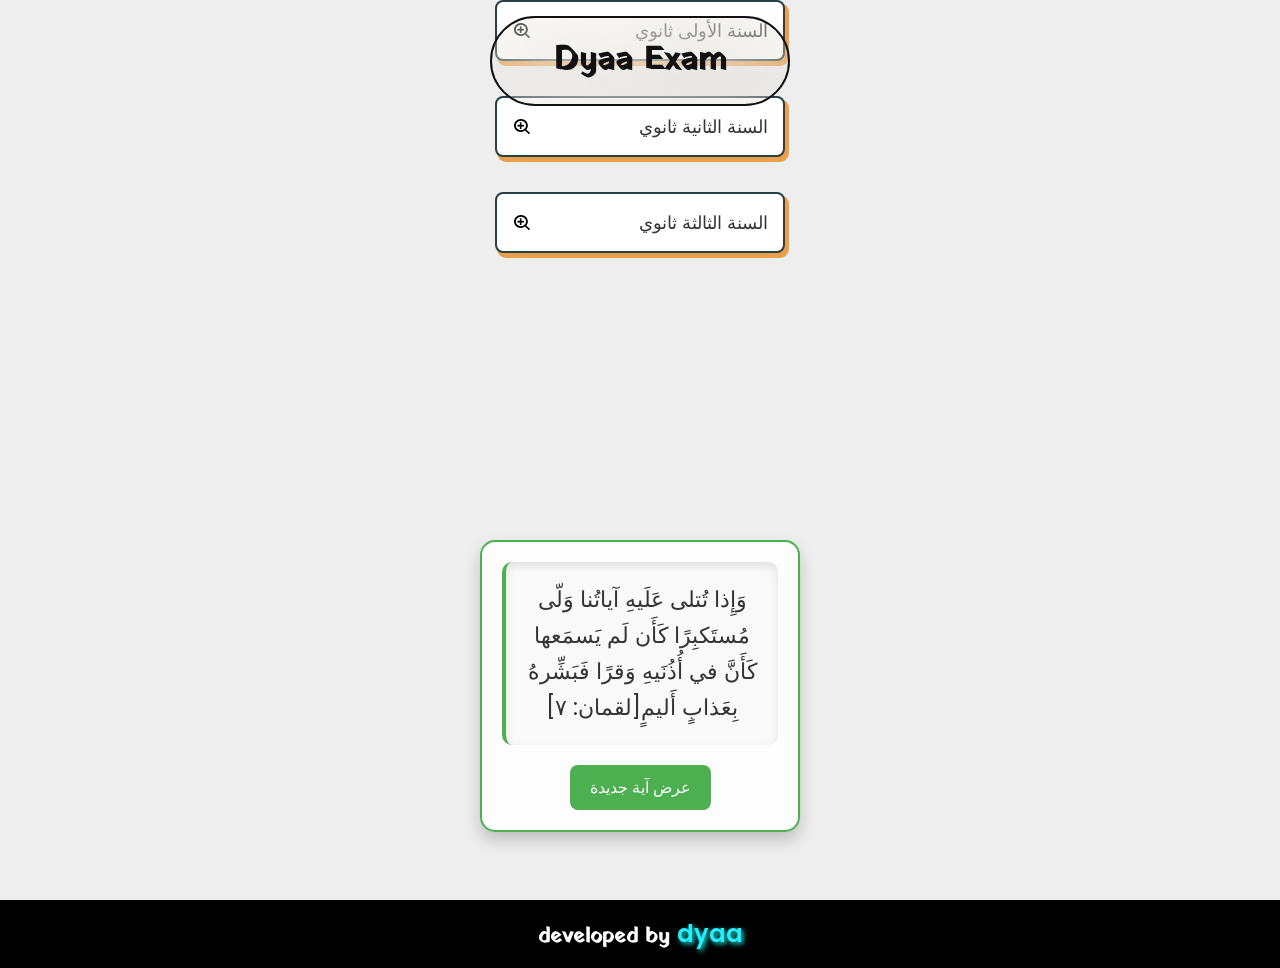
<file: index.html>
<!DOCTYPE html>
<html lang="en">
<head>
    <meta charset="UTF-8">
    <meta name="viewport" content="width=device-width, initial-scale=1.0">
    <title></title>
    <link href="https://fonts.googleapis.com/css2?family=Amiri:wght@400;700&display=swap" rel="stylesheet">
    <link rel="stylesheet" href="style.css">
    <link href='https://unpkg.com/boxicons@2.1.4/css/boxicons.min.css' rel='stylesheet'>

</head>
<body>
    <section>
      <nav>
    <header>
        <h1 class="font">Dyaa Exam </h1>
    </header>
      </nav>
    <div class="container">
             <!-- السنة 1 ثانوي -->
      <div class="select-btn">
            <i class='bx bx-zoom-in' ></i>
            <span class="btn-text">السنة الأولى ثانوي</span>
        </div>
      <div dir="rtl"class="list-items">
            <div class="item">
                <span class="icon"><lord-icon     src="https://cdn.lordicon.com/rdnltlpc.json"     trigger="loop"     delay="1000"     style="width:30px;height:30px"> </lord-icon></span>
                <span class="text">شعبة  العلوم الطبيعية</span>
                <div class="sub-list">
                    <a href="1as/1-S/s/index.html" class="sub-item">
                        <span class="icon"><i class="fa-solid fa-link"></i></span>
                        <span class="text">علوم طبيعية</span>
                    </a>
                    
                    
                    <a href="1as/1-S/mt/index.html" class="sub-item">
                        <span class="icon"><i class="fa-solid fa-link"></i></span>
                        <span class="text">رياضيات</span>
                    </a>
                    
                    
                    <a href="1as/1-S/ph/index.html" class="sub-item">
                        <span class="icon"><i class="fa-solid fa-link"></i></span>
                        <span class="text">فزياء</span>
                    </a>
                    
                    
                    <a href="1as/1-S/ar/index.html" class="sub-item">
                        <span class="icon"><i class="fa-solid fa-link"></i></span>
                        <span class="text">لغة عربية</span>
                    </a>
                    
                    
                    <a href="1as/1-S/en/index.html" class="sub-item">
                        <span class="icon"><i class="fa-solid fa-link"></i></span>
                        <span class="text">انجليزية</span>
                    </a>
                    
                    
                    <a href="1as/1-S/is/index.html" class="sub-item">
                        <span class="icon"><i class="fa-solid fa-link"></i></span>
                        <span class="text">إسلامية</span>
                    </a>
                    
                    
                    <a href="1as/1-S/tg/index.html" class="sub-item">
                        <span class="icon"><i class="fa-solid fa-link"></i></span>
                        <span class="text">تاريخ / جغرافيا</span>
                    </a>
                    
                    
                    <a href="1as/1-S/fr/index.html" class="sub-item">
                        <span class="icon"><i class="fa-solid fa-link"></i></span>
                        <span class="text">فرنسية</span>
                    </a>
                    
                    
                </div>
            </div>
            <div class="item">
                <span class="icon"><lord-icon
    src="https://cdn.lordicon.com/lenjvibx.json"
    trigger="loop"
    delay="1000"
    state="hover-flutter"
    style="width:30px;height:30px">
</lord-icon></span>
                <span class="text">شعبة اداب </span>

                <div class="sub-list">

                    
                    
                    <a href="1as/1-L/mt/index.html" class="sub-item">
                        <span class="icon"><i class="fa-solid fa-link"></i></span>
                        <span class="text">رياضيات</span>
                    </a>
                    
                    
                    <a href="1as/1-L/ph/index.html" class="sub-item">
                        <span class="icon"><i class="fa-solid fa-link"></i></span>
                        <span class="text">فزياء</span>
                    </a>
                    
                                                            <a href="1as/1-L/fs/index.html" class="sub-item">
                        <span class="icon"><i class="fa-solid fa-link"></i></span>
                        <span class="text">فلسفة </span>
                    </a>
                    <a href="1as/1-L/ar/index.html" class="sub-item">
                        <span class="icon"><i class="fa-solid fa-link"></i></span>
                        <span class="text">لغة عربية</span>
                    </a>
                    
                    
                    <a href="1as/1-L/en/index.html" class="sub-item">
                        <span class="icon"><i class="fa-solid fa-link"></i></span>
                        <span class="text">انجليزية</span>
                    </a>
                    
                    
                    <a href="1as/1-L/is/index.html" class="sub-item">
                        <span class="icon"><i class="fa-solid fa-link"></i></span>
                        <span class="text">إسلامية</span>
                    </a>
                    
                    
                    <a href="1as/1-L/tg/index.html" class="sub-item">
                        <span class="icon"><i class="fa-solid fa-link"></i></span>
                        <span class="text">تاريخ / جغرافيا</span>
                    </a>
                    
                    
                    <a href="1as/1-L/fr/index.html" class="sub-item">
                        <span class="icon"><i class="fa-solid fa-link"></i></span>
                        <span class="text">فرنسية</span>
                    </a>
                    
                    
                </div>
            </div>
        </div>
<br>


             <!-- السنة 2 ثانوي -->
      <div class="select-btn">
            <i class='bx bx-zoom-in' ></i>
            <span class="btn-text">السنة الثانية ثانوي</span>
        </div>
      <div dir="rtl"class="list-items">
            <div class="item">
                <span class="icon"><lord-icon     src="https://cdn.lordicon.com/lsdgrbmr.json"     trigger="loop"     delay="1000"     style="width:30px;height:30px"> </lord-icon></span>
                <span class=" text">شعبة تقني رياضي</span>
                <div class="sub-list">
                    <a href="2as/2-TM/TM-1/index.html" class="sub-item">
                        <span class="icon"><i class="fa-solid fa-link"></i></span>
                        <span class="text">هندسة كهربائية </span>
                    </a>
                    <a href="2as/2-TM/TM-2/index.html" class="sub-item">
                        <span class="icon"><i class="fa-solid fa-link"></i></span>
                        <span class="text">هندسة معمارية </span>
                    </a>
                    <a href="2as/2-TM/TM-3/index.html" class="sub-item">
                        <span class="icon"><i class="fa-solid fa-link"></i></span>
                        <span class="text">هندسة طرائق </span>
                    </a>
                    
                    
                    <a href="2as/2-TM/mt/index.html" class="sub-item">
                        <span class="icon"><i class="fa-solid fa-link"></i></span>
                        <span class="text">رياضيات</span>
                    </a>
                    
                    
                    <a href="2as/2-TM/ph/index.html" class="sub-item">
                        <span class="icon"><i class="fa-solid fa-link"></i></span>
                        <span class="text">فزياء</span>
                    </a>
                    
                    
                    <a href="2as/2-TM/ar/index.html" class="sub-item">
                        <span class="icon"><i class="fa-solid fa-link"></i></span>
                        <span class="text">لغة عربية</span>
                    </a>
                    
                    
                    <a href="2as/2-TM/en/index.html" class="sub-item">
                        <span class="icon"><i class="fa-solid fa-link"></i></span>
                        <span class="text">انجليزية</span>
                    </a>
                    
                    
                    <a href="2as/2-TM/is/index.html" class="sub-item">
                        <span class="icon"><i class="fa-solid fa-link"></i></span>
                        <span class="text">إسلامية</span>
                    </a>
                    
                    
                    <a href="2as/2-TM/tg/index.html" class="sub-item">
                        <span class="icon"><i class="fa-solid fa-link"></i></span>
                        <span class="text">تاريخ / جغرافيا</span>
                    </a>
                    
                    
                    <a href="2as/2-TM/fr/index.html" class="sub-item">
                        <span class="icon"><i class="fa-solid fa-link"></i></span>
                        <span class="text">فرنسية</span>
                    </a>
                    
                    
                </div>
            </div>
            <div class="item">
                <span class="icon"><lord-icon     src="https://cdn.lordicon.com/rdnltlpc.json"     trigger="loop"     delay="1000"     style="width:30px;height:30px"> </lord-icon></span>
                <span class="text">شعبة  العلوم الطبيعية</span>
                <div class="sub-list">
                    <a href="2as/2-S/s/index.html" class="sub-item">
                        <span class="icon"><i class="fa-solid fa-link"></i></span>
                        <span class="text">علوم طبيعية</span>
                    </a>
                    
                    
                    <a href="2as/2-S/mt/index.html" class="sub-item">
                        <span class="icon"><i class="fa-solid fa-link"></i></span>
                        <span class="text">رياضيات</span>
                    </a>
                    
                    
                    <a href="2as/2-S/ph/index.html" class="sub-item">
                        <span class="icon"><i class="fa-solid fa-link"></i></span>
                        <span class="text">فزياء</span>
                    </a>
                    
                    
                    <a href="2as/2-S/ar/index.html" class="sub-item">
                        <span class="icon"><i class="fa-solid fa-link"></i></span>
                        <span class="text">لغة عربية</span>
                    </a>
                    
                    
                    <a href="2as/2-S/en/index.html" class="sub-item">
                        <span class="icon"><i class="fa-solid fa-link"></i></span>
                        <span class="text">انجليزية</span>
                    </a>
                    
                    
                    <a href="2as/2-S/is/index.html" class="sub-item">
                        <span class="icon"><i class="fa-solid fa-link"></i></span>
                        <span class="text">إسلامية</span>
                    </a>
                    
                    
                    <a href="2as/2-S/tg/index.html" class="sub-item">
                        <span class="icon"><i class="fa-solid fa-link"></i></span>
                        <span class="text">تاريخ / جغرافيا</span>
                    </a>
                    
                    
                    <a href="2as/2-S/fr/index.html" class="sub-item">
                        <span class="icon"><i class="fa-solid fa-link"></i></span>
                        <span class="text">فرنسية</span>
                    </a>
                    
                    
                </div>
            </div>
            <div class="item">
                <span class="icon"><lord-icon     src="https://cdn.lordicon.com/lenjvibx.json"     trigger="loop"     delay="1000"     state="hover-flutter"     style="width:30px;height:30px"> </lord-icon></span>
                <span class="text">شعبة اداب </span>

                <div class="sub-list">

                    
                    <a href="2as/2-L/ph/index.html" class="sub-item">
                        <span class="icon"><i class="fa-solid fa-link"></i></span>
                        <span class="text">فزياء</span>
                    </a>
                                        <a href="2as/2-L/fs/index.html" class="sub-item">
                        <span class="icon"><i class="fa-solid fa-link"></i></span>
                        <span class="text">فلسفة </span>
                    </a>                    
                    
                    <a href="2as/2-L/ar/index.html" class="sub-item">
                        <span class="icon"><i class="fa-solid fa-link"></i></span>
                        <span class="text">لغة عربية</span>
                    </a>
                    
                    
                    <a href="2as/2-L/en/index.html" class="sub-item">
                        <span class="icon"><i class="fa-solid fa-link"></i></span>
                        <span class="text">انجليزية</span>
                    </a>
                    
                    
                    <a href="2as/2-L/is/index.html" class="sub-item">
                        <span class="icon"><i class="fa-solid fa-link"></i></span>
                        <span class="text">إسلامية</span>
                    </a>
                    
                    
                    <a href="2as/2-L/tg/index.html" class="sub-item">
                        <span class="icon"><i class="fa-solid fa-link"></i></span>
                        <span class="text">تاريخ / جغرافيا</span>
                    </a>
                    
                    
                    <a href="2as/2-L/fr/index.html" class="sub-item">
                        <span class="icon"><i class="fa-solid fa-link"></i></span>
                        <span class="text">فرنسية</span>
                    </a>
                    
                    
                </div>
            </div>
        </div>
   <br>

             <!-- السنة 3 ثانوي -->
      <div class="select-btn">
            <i class='bx bx-zoom-in' ></i>
            <span class="btn-text">السنة الثالثة ثانوي</span>
        </div>
      <div dir="rtl"class="list-items">
            <div class="item">
                <span class="icon"><lord-icon     src="https://cdn.lordicon.com/lsdgrbmr.json"     trigger="loop"     delay="1000"     style="width:30px;height:30px"> </lord-icon></span>
                <span class=" text">شعبة تقني رياضي</span>
                <div class="sub-list">
                    <a href="3as/3-TM/TM-1/index.html" class="sub-item">
                        <span class="icon"><i class="fa-solid fa-link"></i></span>
                        <span class="text">هندسة كهربائية </span>
                    </a>
                    <a href="3as/3-TM/TM-2/index.html" class="sub-item">
                        <span class="icon"><i class="fa-solid fa-link"></i></span>
                        <span class="text">هندسة معمارية </span>
                    </a>
                    <a href="3as/3-TM/TM-3/index.html" class="sub-item">
                        <span class="icon"><i class="fa-solid fa-link"></i></span>
                        <span class="text">هندسة طرائق </span>
                    </a>
                    
                    
                    <a href="3as/3-TM/mt/index.html" class="sub-item">
                        <span class="icon"><i class="fa-solid fa-link"></i></span>
                        <span class="text">رياضيات</span>
                    </a>
                    
                    
                    <a href="3as/3-TM/ph/index.html" class="sub-item">
                        <span class="icon"><i class="fa-solid fa-link"></i></span>
                        <span class="text">فزياء</span>
                    </a>
                    
                    
                    <a href="3as/3-TM/ar/index.html" class="sub-item">
                        <span class="icon"><i class="fa-solid fa-link"></i></span>
                        <span class="text">لغة عربية</span>
                    </a>
                    
                    
                    <a href="3as/3-TM/en/index.html" class="sub-item">
                        <span class="icon"><i class="fa-solid fa-link"></i></span>
                        <span class="text">انجليزية</span>
                    </a>
                    
                    
                    <a href="3as/3-TM/is/index.html" class="sub-item">
                        <span class="icon"><i class="fa-solid fa-link"></i></span>
                        <span class="text">إسلامية</span>
                    </a>
                    
                    
                    <a href="3as/3-TM/tg/index.html" class="sub-item">
                        <span class="icon"><i class="fa-solid fa-link"></i></span>
                        <span class="text">تاريخ / جغرافيا</span>
                    </a>
                    
                    
                    <a href="3as/3-TM/fr/index.html" class="sub-item">
                        <span class="icon"><i class="fa-solid fa-link"></i></span>
                        <span class="text">فرنسية</span>
                    </a>
                    
                    
                </div>
            </div>
            <div class="item">
                <span class="icon"><lord-icon     src="https://cdn.lordicon.com/rdnltlpc.json"     trigger="loop"     delay="1000"     style="width:30px;height:30px"> </lord-icon></span>
                <span class="text">شعبة  العلوم الطبيعية</span>
                <div class="sub-list">
                    <a href="3as/3-S/s/index.html" class="sub-item">
                        <span class="icon"><i class="fa-solid fa-link"></i></span>
                        <span class="text">علوم طبيعية</span>
                    </a>
                    
                    
                    <a href="3as/3-S/mt/index.html" class="sub-item">
                        <span class="icon"><i class="fa-solid fa-link"></i></span>
                        <span class="text">رياضيات</span>
                    </a>
                    
                    
                    <a href="3as/3-S/ph/index.html" class="sub-item">
                        <span class="icon"><i class="fa-solid fa-link"></i></span>
                        <span class="text">فزياء</span>
                    </a>
                    
                    
                    <a href="3as/3-S/ar/index.html" class="sub-item">
                        <span class="icon"><i class="fa-solid fa-link"></i></span>
                        <span class="text">لغة عربية</span>
                    </a>
                    
                    
                    <a href="3as/3-S/en/index.html" class="sub-item">
                        <span class="icon"><i class="fa-solid fa-link"></i></span>
                        <span class="text">انجليزية</span>
                    </a>
                    
                    
                    <a href="3as/3-S/is/index.html" class="sub-item">
                        <span class="icon"><i class="fa-solid fa-link"></i></span>
                        <span class="text">إسلامية</span>
                    </a>
                    
                    
                    <a href="3as/3-S/tg/index.html" class="sub-item">
                        <span class="icon"><i class="fa-solid fa-link"></i></span>
                        <span class="text">تاريخ / جغرافيا</span>
                    </a>
                    
                    
                    <a href="3as/3-S/fr/index.html" class="sub-item">
                        <span class="icon"><i class="fa-solid fa-link"></i></span>
                        <span class="text">فرنسية</span>
                    </a>
                    
                    
                </div>
            </div>
            <div class="item">
                <span class="icon"><lord-icon     src="https://cdn.lordicon.com/lenjvibx.json"     trigger="loop"     delay="1000"     state="hover-flutter"     style="width:30px;height:30px"> </lord-icon></span>
                <span class="text">شعبة اداب </span>

                <div class="sub-list">

                    
                    <a href="3as/3-L/ph/index.html" class="sub-item">
                        <span class="icon"><i class="fa-solid fa-link"></i></span>
                        <span class="text">فزياء</span>
                    </a>
                    

                    <a href="3as/3-L/fs/index.html" class="sub-item">
                        <span class="icon"><i class="fa-solid fa-link"></i></span>
                        <span class="text">فلسفة </span>
                    </a>
                    
                    <a href="3as/3-L/ar/index.html" class="sub-item">
                        <span class="icon"><i class="fa-solid fa-link"></i></span>
                        <span class="text">لغة عربية</span>
                    </a>
                    
                    
                    <a href="3as/3-L/en/index.html" class="sub-item">
                        <span class="icon"><i class="fa-solid fa-link"></i></span>
                        <span class="text">انجليزية</span>
                    </a>
                    
                    
                    <a href="3as/3-L/is/index.html" class="sub-item">
                        <span class="icon"><i class="fa-solid fa-link"></i></span>
                        <span class="text">إسلامية</span>
                    </a>
                    
                    
                    <a href="3as/3-L/tg/index.html" class="sub-item">
                        <span class="icon"><i class="fa-solid fa-link"></i></span>
                        <span class="text">تاريخ / جغرافيا</span>
                    </a>
                    
                    
                    <a href="3as/3-L/fr/index.html" class="sub-item">
                        <span class="icon"><i class="fa-solid fa-link"></i></span>
                        <span class="text">فرنسية</span>
                    </a>
                    
                    
                </div>
            </div>
        </div>
   <br>

   
   
        

</div>
        <div class="message-card-container">
        <div class="message-card">
        <div class="quote-container" id="random-text"><lord-icon
    src="https://cdn.lordicon.com/vlycxjwx.json"
    trigger="loop"
    style="width:50px;height:50px">
</lord-icon> </div>
        <button class="button" id="next-verse">عرض آية جديدة</button>
    </div>
    </div>
</section>
<footer>
  <p class="font">developed by <a href="https://dyaa-edin.netlify.app">dyaa</a></p>
</footer>
    <!-- Fontawesome CDN Link -->
    <link rel="stylesheet" href="https://cdnjs.cloudflare.com/ajax/libs/font-awesome/6.1.1/css/all.min.css">
    <script src="https://cdn.lordicon.com/lordicon.js"></script>
 <script src="js/script.js"></script>
</body>
</html>
</file>
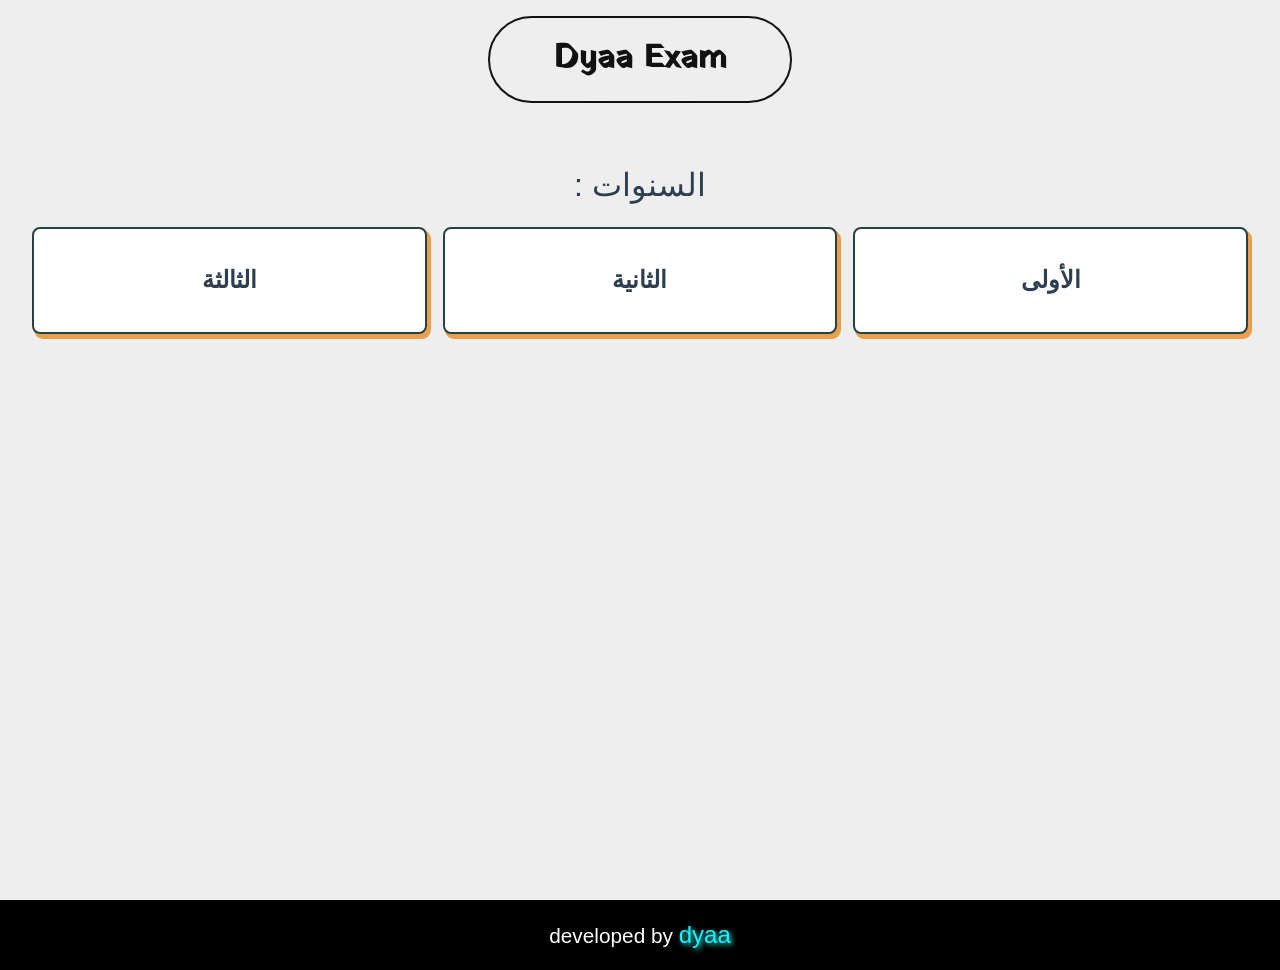
<file: exam-table/index.html>
<!DOCTYPE html>
<html lang="ar">
<head>
    <meta charset="UTF-8">
    <meta name="viewport" content="width=device-width, initial-scale=1.0">
    <title>جداول الاختبارات</title>
    <style>
    @import url('https://fonts.googleapis.com/css2?family=Poppins:wght@300;400;500;600&display=swap');
@import url('https://fonts.googleapis.com/css2?family=Yatra+One&display=swap');
      /* Define color variables */
:root {
    --background-color: #eeeeee; /* خلفية بلون فاتح جداً */
    --text-color: #2c3e50; /* نص أزرق داكن */
    --header-text-color: #ffffff; /* نص أبيض للتباين الجيد */
    --card-bg-color: #ffffff; /* خلفية بيضاء نظيفة */
    --card-border-color: #111; /* لون حدود خفيفة */
    --table-header-bg-color: #E99F4C; /* نفس لون الرأس للجدول */
    --table-odd-row-bg-color: #ffffff; /* خلفية بيضاء للصفوف الفردية */
    --table-even-row-bg-color: #f2f2f2; /* خلفية رمادية فاتحة للصفوف الزوجية */
    --footer-bg-color: #2980b9; /* لون أزرق متين للجزء السفلي */
    --footer-text-color: #ffffff; /* نص أبيض للتباين الجيد */
}



/* Reset some default styles */
body, h1, h2, p, table {
    margin: 0;
    padding: 0;
    border: 0;
    font-family: Arial, sans-serif;
}

/* General body styles */
body {
    background-color: var(--background-color);
    color: var(--text-color);
    line-height: 1.6;
    overflow-x: hidden;
}

main {
    padding: 2em;
}

.cards-p {
    font-size: 2rem;
    text-align: center;
    margin-bottom: 1rem;
    margin-top: 4em;
    color: var(--text-color);
}

.cards {
    display: flex;
    flex-wrap: wrap;
    gap: 1rem;
    justify-content: center;
}

.card {
    flex: 1 1 300px;
    background-color: #fff;
    border-radius: 8px;
  border: 2px solid #264143;
  box-shadow: 3px 4px 0px 1px #E99F4C;
  transition: background-color 0.3s, box-shadow 0.3s;
    padding: 2em;
    text-align: center;
    cursor: pointer;
}

.card:hover {
    box-shadow: none;
          translate: 3px 4px;
          background-color: #f0f4f8;
    color: #111;
    transform: scale(1.01);
}

.tables {
    display: none;
    flex-wrap: wrap;
    gap: 1em;
    margin-top: 2em;
}

.table-container {
    flex: 1 1 300px;
    background-color: var(--card-bg-color);
    border-radius: 8px;
    overflow: hidden;
    box-shadow: 0 4px 8px rgba(0, 0, 0, 0.1);
}

.table-container h3 {
    background-color: #f8f9fa; /* Light grey background for headings */
    padding: 0.5em;
    margin: 0;
    color: var(--text-color);
}

table {
    width: 100%;
    border-collapse: collapse;
}

th, td {
    padding: 0.75em;
    text-align: center;
    border-bottom: 1px solid var(--card-border-color);
}

thead {
    background-color: var(--table-header-bg-color);
    color: var(--table-header-text-color);
}

tbody tr:nth-child(odd) {
    background-color: var(--table-odd-row-bg-color);
}

tbody tr:nth-child(even) {
    background-color: var(--table-even-row-bg-color);
}


/* Responsive Design */
@media (max-width: 768px) {
    .cards {
        flex-direction: column;
        gap: 0;
        overflow-x: auto;
        justify-content: flex-start;
    }

    .card h2 {
        font-size: 1rem;
    }

    .card {
        flex: 1 1 auto;
        margin: 0.5em;
    }
}

         section{
          min-height: 100vh;
        }
        footer{
          padding: 1rem;
          bottom: 0;
          color: #fff;
          text-align: center;
          font-size: 1.3rem;
          background-color: black;
        }
        footer a{
          text-decoration: none;
          font-size: 1.5rem;
          color: #2ef;
          text-shadow: 2px 2px 5px #2ed;
        }
        header {
          margin: 0;
          margin-bottom: 2rem;
          margin-top: 1rem;
          padding: 0;
          text-align: center;
          color: #111;
          backdrop-filter:blur(50px) ;
          width: 300px;
          border: 2px solid #111;
          border-radius: 50px;
        }
        nav{
          z-index: 9999;
          top: 0;
          right: 20%;
          left: 20%;
          position: fixed;
          display: flex;
          justify-content: center;
          align-items: center;
        }
        header h1 {
    margin-bottom: 0.5em;
    margin-top: 0.5em;
    font-size: 2rem;
}
.font{
  font-family: "Yatra One";
}
    </style>
</head>
      <nav>
    <header>
        <h1 class="font">Dyaa Exam </h1>
    </header>
      </nav>
<body dir="rtl">
    <section>
    <main>
        <p class="cards-p">السنوات :</p>
        <div class="cards">
            <div class="card" data-year="first">
                <h2>الأولى</h2>
            </div>
            <div class="card" data-year="second">
                <h2>الثانية</h2>
            </div>
            <div class="card" data-year="third">
                <h2>الثالثة</h2>
            </div>
        </div>
        <div class="tables" id="tables-container">
            <!-- سيتم إدراج جداول الاختبارات هنا باستخدام JavaScript -->
        </div>
        <br>
        <br>
    </main>


  
</section>

<footer>
  <p>developed by <a href="https://dyaa-edin.netlify.app">dyaa</a></p>
</footer>
    <script>
const cardData = {
    first: [
        {
            section: 'شعبة العلوم',
            subjects: [
                ['الرياضيات', '/ أكتوبر 2024', '09:00'],
                ['الفيزياء', '/ أكتوبر 2024', '11:00'],
                ['العلوم الطبيعية', '/ أكتوبر 2024', '09:00'],
                ['لغة عربية', '/ أكتوبر 2024', '11:00'],
                ['لغة فرنسية', '/ أكتوبر 2024', '13:00'],
                ['تاريخ وجغرافيا', '/ أكتوبر 2024', '09:00']
                       ,
                ['تربية اسلامية ', '/ أكتوبر 2024', '09:00']
                ,
                ['رياضية ', '/ أكتوبر 2024', '09:00']
            ]
        },
        {
            section: 'شعبة الآداب',
            subjects: [
                ['اللغة العربية', '/ أكتوبر 2024', '10:00'],
                ['اللغة الفرنسية', '/ أكتوبر 2024', '12:00'],
                 ['تاريخ وجغرافيا', '/ أكتوبر 2024', '09:00']                        ,                 ['تربية اسلامية ', '/ أكتوبر 2024', '09:00']                 ,                 ['رياضية ', '/ أكتوبر 2024', '09:00'],
                ['فلسفة', '08 / 2024', '11:00'],
                ['اللغة الإنجليزية', '/ أكتوبر 2024', '13:00']
            ]
        }
    ],
    second: [
              {
            section: 'شعبة تقني رياضي',
            subjects: [
                ['الرياضيات', '/ أكتوبر 2024', '09:00'],
                ['الفيزياء', '/ أكتوبر 2024', '11:00'],
                [' تكنولوجيا ', '/ أكتوبر 2024', '09:00'],
                ['لغة عربية', '/ أكتوبر 2024', '11:00'],
                ['لغة فرنسية', '09 أكتوبر 2024', '13:00'],
                ['تاريخ وجغرافيا', '11 أكتوبر 2024', '09:00']

            ]
        },
        {
            section: 'شعبة العلوم',
            subjects: [
                ['الرياضيات', '/ أكتوبر 2024', '09:00'],
                ['الفيزياء', '/ أكتوبر 2024', '11:00'],
                ['العلوم الطبيعية', '/ أكتوبر 2024', '09:00'],
                ['لغة عربية', '/ أكتوبر 2024', '11:00'],
                ['لغة فرنسية', '/ أكتوبر 2024', '13:00'],
                 ['تاريخ وجغرافيا', '/ أكتوبر 2024', '09:00']                        ,                 ['تربية اسلامية ', '/ أكتوبر 2024', '09:00']                 ,                 ['رياضية ', '/ أكتوبر 2024', '09:00']
            ]
        },
        {
            section: 'شعبة الآداب',
            subjects: [
                ['اللغة العربية', '/ أكتوبر 2024', '10:00'],
                ['اللغة الفرنسية', '/ أكتوبر 2024', '12:00'],
                 ['تاريخ وجغرافيا', '/ أكتوبر 2024', '09:00']                        ,                 ['تربية اسلامية ', '/ أكتوبر 2024', '09:00']                 ,                 ['رياضية ', '/ أكتوبر 2024', '09:00'],
                ['فلسفة', '/ أكتوبر 2024', '11:00'],
                ['اللغة الإنجليزية', '10 أكتوبر 2024', '13:00']
            ]
        },
        {
            section: 'شعبة تسير و إقتصاد',
            subjects: [
                ['اللغة العربية', '/ أكتوبر 2024', '10:00'],
                ['اللغة الفرنسية', '/ أكتوبر 2024', '12:00'],
                 ['تاريخ وجغرافيا', '/ أكتوبر 2024', '09:00']                        ,                 ['تربية اسلامية ', '/ أكتوبر 2024', '09:00']                 ,                 ['رياضية ', '/ أكتوبر 2024', '09:00'],
                ['فلسفة', '/ أكتوبر 2024', '11:00'],
                ['اللغة الإنجليزية', '10 أكتوبر 2024', '13:00']
            ]
        },
        {
            section: 'شعبة لغات',
            subjects: [
                ['اللغة العربية', '/ أكتوبر 2024', '10:00'],
                ['اللغة الفرنسية', '/ أكتوبر 2024', '12:00'],
                 ['تاريخ وجغرافيا', '/ أكتوبر 2024', '09:00']                        ,                 ['تربية اسلامية ', '/ أكتوبر 2024', '09:00']                 ,                 ['رياضية ', '/ أكتوبر 2024', '09:00'],
                ['فلسفة', '/ أكتوبر 2024', '11:00'],
                ['اللغة الإنجليزية', '10 أكتوبر 2024', '13:00']
            ]
        },

    ],
    third: [
              {
            section: 'شعبة تقني رياضي',
            subjects: [
                ['الرياضيات', '/ أكتوبر 2024', '09:00'],
                ['الفيزياء', '/ أكتوبر 2024', '11:00'],
                [' تكنولوجيا ', '/ أكتوبر 2024', '09:00'],
                ['لغة عربية', '/ أكتوبر 2024', '11:00'],
                ['لغة فرنسية', '/ أكتوبر 2024', '13:00'],
                 ['تاريخ وجغرافيا', '/ أكتوبر 2024', '09:00']                        ,                 ['تربية اسلامية ', '/ أكتوبر 2024', '09:00']                 ,                 ['رياضية ', '/ أكتوبر 2024', '09:00']
            ]
        },
        {
            section: 'شعبة العلوم',
            subjects: [
                ['الرياضيات', '/ أكتوبر 2024', '09:00'],
                ['الفيزياء', '/ أكتوبر 2024', '11:00'],
                ['العلوم الطبيعية', '/ أكتوبر 2024', '09:00'],
                ['لغة عربية', '/ أكتوبر 2024', '11:00'],
                ['لغة فرنسية', '09 أكتوبر 2024', '13:00'],
                ['تاريخ وجغرافيا', '11 أكتوبر 2024', '09:00']
            ]
        },
        {
            section: 'شعبة الآداب',
            subjects: [
                ['اللغة العربية', '02 أكتوبر 2024', '10:00'],
                ['اللغة الفرنسية', '04 أكتوبر 2024', '12:00'],
                ['تاريخ وجغرافيا', '06 أكتوبر 2024', '09:00'],
                ['فلسفة', '/ أكتوبر 2024', '11:00'],
                ['اللغة الإنجليزية', '10 أكتوبر 2024', '13:00']
            ]
        },
        {
            section: 'شعبة لغات',
            subjects: [
                ['اللغة العربية', '02 أكتوبر 2024', '10:00'],
                ['اللغة الفرنسية', '04 أكتوبر 2024', '12:00'],
                ['تاريخ وجغرافيا', '06 أكتوبر 2024', '09:00'],
                ['فلسفة', '/ أكتوبر 2024', '11:00'],
                ['اللغة الإنجليزية', '10 أكتوبر 2024', '13:00']
            ]
        },
        {
            section: 'شعبة تسير و إقتصاد',
            subjects: [
                ['اللغة العربية', '02 أكتوبر 2024', '10:00'],
                ['اللغة الفرنسية', '04 أكتوبر 2024', '12:00'],
                ['تاريخ وجغرافيا', '06 أكتوبر 2024', '09:00'],
                ['فلسفة', '/ أكتوبر 2024', '11:00'],
                ['اللغة الإنجليزية', '10 أكتوبر 2024', '13:00']
            ]
        }

    ],
};


        document.querySelectorAll('.card').forEach(card => {
            card.addEventListener('click', () => {
                const year = card.getAttribute('data-year');
                const tablesContainer = document.getElementById('tables-container');
                
                // Clear previous tables
                tablesContainer.innerHTML = '';

                // Add tables for the selected year
                cardData[year].forEach(data => {
                    const container = document.createElement('div');
                    container.className = 'table-container';
                    
                    const heading = document.createElement('h3');
                    heading.textContent = data.section;
                    container.appendChild(heading);
                    
                    const table = document.createElement('table');
                    const thead = document.createElement('thead');
                    const tbody = document.createElement('tbody');
                    
                    const headerRow = document.createElement('tr');
                    ['المادة', 'التاريخ', 'الوقت'].forEach(text => {
                        const th = document.createElement('th');
                        th.textContent = text;
                        headerRow.appendChild(th);
                    });
                    thead.appendChild(headerRow);
                    
                    data.subjects.forEach(subject => {
                        const row = document.createElement('tr');
                        subject.forEach(text => {
                            const td = document.createElement('td');
                            td.textContent = text;
                            row.appendChild(td);
                        });
                        tbody.appendChild(row);
                    });
                    
                    table.appendChild(thead);
                    table.appendChild(tbody);
                    container.appendChild(table);
                    
                    tablesContainer.appendChild(container);
                });

                // Show tables container
                tablesContainer.style.display = 'flex';
            });
        });
    </script>
</body>
</html>
</file>
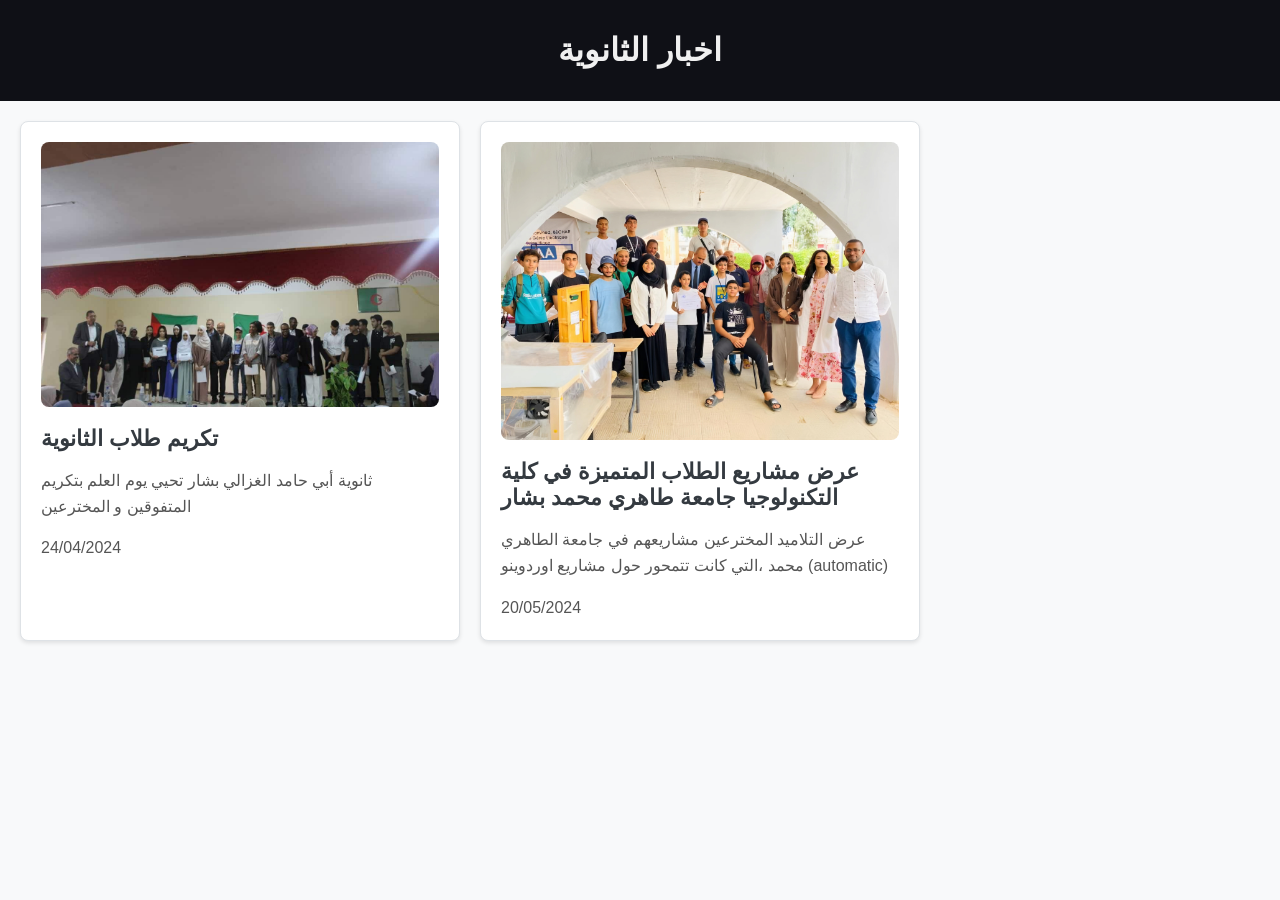
<file: school-news/index.html>
<!DOCTYPE html>
<html lang="en">
<head>
    <meta charset="UTF-8">
    <meta name="viewport" content="width=device-width, initial-scale=1.0">
    <title>dyaa news </title>

    <style>
      body {
    font-family: 'Roboto', sans-serif;
    margin: 0;
    padding: 0;
    background-color: #f8f9fa;
}

header {
    background-color: #0f1016;
    color: #f0f0f0;
    text-align: center;
    padding: 10px 0;
}

.container {
    max-width: 900px;
    margin: 20px 20px;
    display: grid;
    grid-template-columns: repeat(auto-fit, minmax(300px, 1fr));
    gap: 20px;
}

.news-item {
    background-color: #fff;
    border: 1px solid #dee2e6;
    padding: 20px;
    border-radius: 8px;
    box-shadow: 0 2px 4px rgba(0, 0, 0, 0.1);
    transition: all 0.3s ease;
}

.news-item:hover {
    transform: translateY(-5px);
    box-shadow: 0 4px 8px rgba(0, 0, 0, 0.1);
}

.news-item img {
    width: 100%;
    border-radius: 8px;
    margin-bottom: 15px;
}

.news-item h2 {
    font-size: 22px;
    margin-top: 0;
    margin-bottom: 10px;
    color: #343a40;
}

.news-item p {
    color: #555;
    line-height: 1.6;
    margin-bottom: 0;
}
.hide{
  display: none;
}
    </style>
</head>
<body>
    <header>
        <h1>اخبار الثانوية</h1>
    </header>
    
    <div class="container">
        <div class="news-item">
            <img src="img/1.jpg" alt="News Image">
            <h2>تكريم طلاب الثانوية  </h2>
            <p> ثانوية أبي حامد الغزالي بشار تحيي يوم العلم بتكريم المتفوقين و المخترعين
 </p>
 <p>24/04/2024</p>
        </div>
        
        
               <div class="news-item">
            <img src="img/2.jpg" alt="News Image">
            <h2>عرض مشاريع الطلاب المتميزة في كلية التكنولوجيا جامعة طاهري محمد بشار </h2>
          <p>عرض التلاميد المخترعين مشاريعهم في جامعة الطاهري محمد ،التي كانت تتمحور حول مشاريع اوردوينو (automatic)</p>
          <p>20/05/2024</p>
        </div>
        </div>
        
        
        
        
        
        
        
        
        
        
        
        
        
        
        
        <div class="hide">
        <div class="news-item">
            <img src="img/1.jpg" alt="News Image">
            <h2>مشاريع طلاب ثانوية</h2>
            <p> ثانوية أبي حامد الغزالي بشار تحيي يوم العلم بتكريم المتفوقين و المخترعين
 
 </p>
        </div>
        
        <!-- يمكنك إضافة المزيد من عناصر الأخبار هنا -->
    </div>

 

    <script>
        // قد تحتاج لإضافة بعض الأكواد الخاصة بالنماذج على الموقع الثاني
    </script>
</body>
</html>
</file>
<file: style.css>
@import url('https://fonts.googleapis.com/css2?family=Poppins:wght@300;400;500;600&display=swap');
@import url('https://fonts.googleapis.com/css2?family=Yatra+One&display=swap');
         * {
            margin: 0;
            padding: 0;
            scroll-behavior: smooth;
            box-sizing: border-box;
            font-family: 'Poppins', sans-serif;
            
        }
        body {
            overflow-x: hidden;
            background-color: #eeeeee;
            padding: 0;
            margin: 0;
        }
        header {
          margin: 0;
          margin-bottom: 2rem;
          margin-top: 1rem;
          padding: 0.2rem;
          text-align: center;
          color: #111;
          backdrop-filter:blur(50px) ;
          width: 300px;
          border: 2px solid #111;
          border-radius: 50px;
        }
        nav{
          z-index: 9999;
          top: 0;
          right: 20%;
          left: 20%;
          position: fixed;
          display: flex;
          justify-content: center;
          align-items: center;
        }
        header h1 {
    margin-bottom: 0.5em;
    margin-top: 0.5em;
    font-size: 2rem;
}

        .container {
          display: flex;
          flex-flow: column;
          justify-content: center;
          align-items: center;
          margin-top: 28vh;
        }
        .select-btn {
            display: flex;
            align-items: center;
            justify-content: space-between;
            padding: 15px;
            border-radius: 8px;
            cursor: pointer;
            background-color: #fff;
  border: 2px solid #264143;
  box-shadow: 3px 4px 0px 1px #E99F4C;
  width: 290px;
  margin-bottom: 10px;
            transition: background-color 0.3s, box-shadow 0.3s;
        }
        .select-btn:hover {
          box-shadow: none;
          translate: 3px 4px;
          background-color: #f0f4f8;
        }
        .select-btn .btn-text {
            font-size: 18px;
            font-weight: 500;
            color: #333;
        }
        .select-btn .arrow-dwn {
            font-size: 18px;
            color: #6e93f7;
        }
        .list-items {
            display: none;
            padding: 10px;
            background-color: #fff;
            border-radius: 8px;
            box-shadow: 0 5px 15px rgba(0, 0, 0, 0.2);
            margin-bottom: 10px;
            width: 290px;
        }
        .select-btn.open ~ .list-items {
            display: block;
        }
        .list-items .item {
            display: flex;
            align-items: center;
            padding: 10px;
            border-radius: 8px;
            color: #333;
            text-decoration: none;
            margin-bottom: 5px;
            transition: background-color 0.3s;
            font-size: 16px;
            border: 1px solid #ddd;
            background-color: #f9f9f9;
        }
        .list-items .item:hover {
            background-color: #e7edfe;
            border-color: #6e93f7;
        }
        .item .icon {
            font-size: 22px;
            margin-right: 15px;
            margin-left: 15px;
            color: #6e93f7;
        }
        .item .text {
            flex: 1;
            font-weight: 500;
            font-size:1rem;
        }
        .sub-list {
            display: none;
            margin-left: 20px;
            padding: 10px;
            background-color: #f0f0f0;
            border-radius: 8px;
            box-shadow: 0 5px 15px rgba(0, 0, 0, 0.2);
        }
        .item.open-sub .sub-list {
            display: block;
        }
        .sub-list .sub-item {
            display: flex;
            align-items: center;
            padding: 10px;
            border-radius: 8px;
            color: #333;
            text-decoration: none;
            margin-bottom: 5px;
            transition: background-color 0.3s;
            font-size: 14px;
            border: 1px solid #ddd;
            background-color: #fff;
        }
        .sub-list .sub-item:hover {
            background-color: #e7edfe;
            border-color: #6e93f7;
        }
        .sub-item .icon {
            font-size: 18px;
            margin-right: 15px;
            color: #6e93f7;
        }
        .sub-item .text {
            flex: 1;
        }
        .bx-zoom-in{
          font-size: 20px;
        }
                 section{
          min-height: 100vh;
        }
        footer{
          padding: 1rem;
          bottom: 0;
          color: #fff;
          margin: 0 ;
          text-align: center;
          font-size: 1.3rem;
          background-color: black;
        }
        footer a{
          text-decoration: none;
          font-size: 1.5rem;
          color: #2ef;
          text-shadow: 2px 2px 5px #2ed;
        }
        .message-card-container{
          display: flex;
          justify-content: center;
          align-content: center;
          margin-top: 28vh;
          margin-bottom: 1rem;
        }
        .message-card {
            background: #fdfdfdfd;
            border-radius: 15px;
            box-shadow: 0 8px 16px rgba(0, 0, 0, 0.2);
            padding: 20px;
            width: 320px;
            text-align: center;
            position: relative;
            border: 2px solid #4CAF50; /* لون أخضر زاهي */
            display: flex;
            flex-direction: column;
            align-items: center;
            justify-content: center;
        }
        .quote-container {
            position: relative;
            padding: 20px;
            background: #f9f9f9;
            border-radius: 10px;
            box-shadow: inset 0 4px 8px rgba(0, 0, 0, 0.1);
            border-left: 4px solid #4CAF50; /* لون أخضر زاهي */
            font-size: 1.4rem;
            color: #333;
            line-height: 1.6;
            font-style: normal;
        }

        .button {
            background-color: #4CAF50; /* لون أخضر زاهي */
            color: #fff;
            border: none;
            padding: 10px 20px;
            border-radius: 8px;
            cursor: pointer;
            font-size: 16px;
            margin-top: 20px;
            transition: background-color 0.3s;
        }
        .button:hover {
            background-color: #45a049; /* لون أخضر أغمق عند المرور */
          
        }
        @media(min-width:850px){
          .container{
            margin: 0 25%;
          }
        }
        .font{
            font-family: "Yatra One";
            font-weight: 600;
        }
</file>
